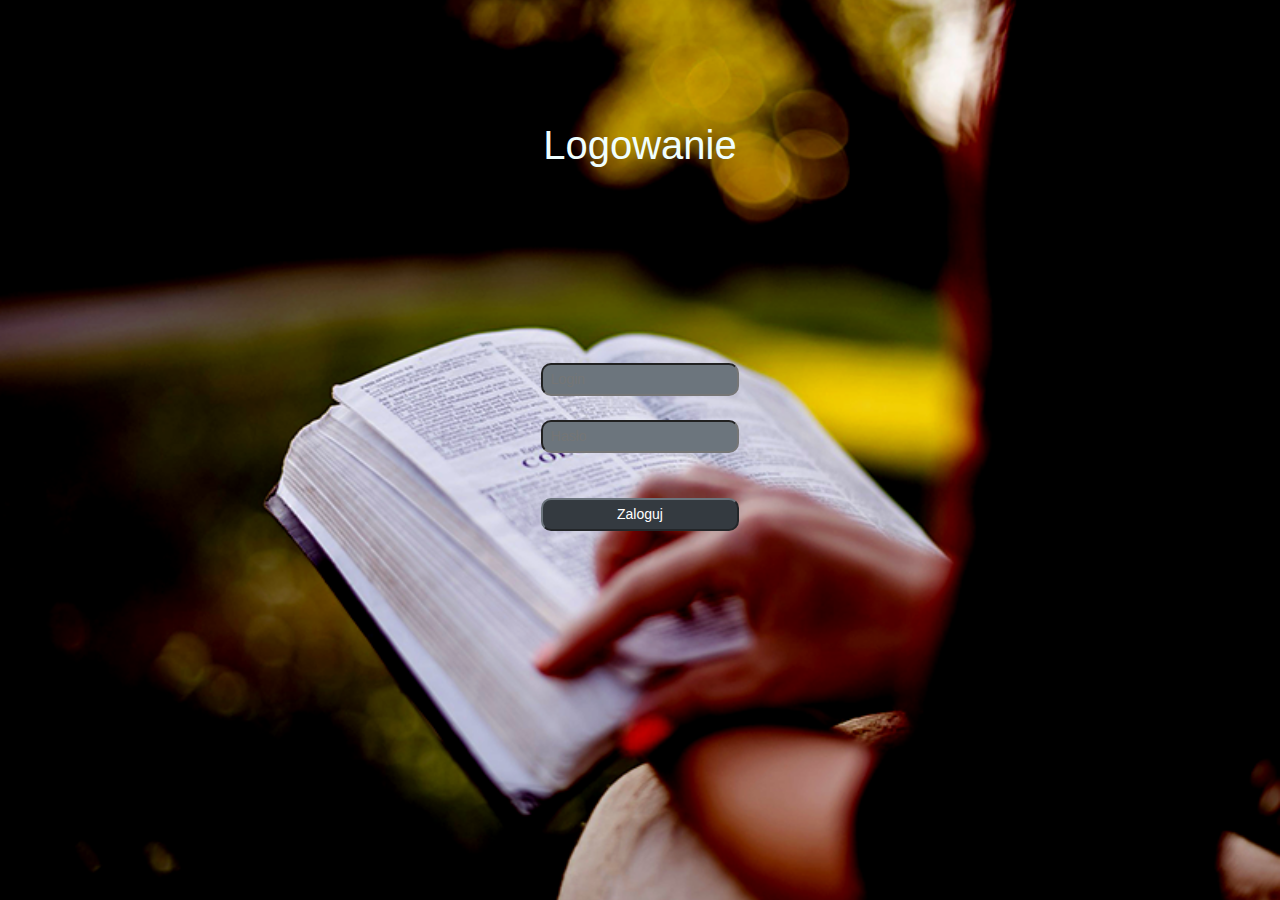
<file: index.html>
<!DOCTYPE html>
<html lang="en">

<head>
    <meta charset="UTF-8">
    <link rel="stylesheet" href="https://maxcdn.bootstrapcdn.com/bootstrap/4.1.3/css/bootstrap.min.css">
    <script src="https://ajax.googleapis.com/ajax/libs/jquery/3.3.1/jquery.min.js"></script>
    <script src="https://cdnjs.cloudflare.com/ajax/libs/popper.js/1.14.3/umd/popper.min.js"></script>
    <script src="https://maxcdn.bootstrapcdn.com/bootstrap/4.1.3/js/bootstrap.min.js"></script>
    <link rel="stylesheet" href="style.css">
    <title>Login</title>
</head>

<body>
    <div class="container-fluid">
        <div class="row">

            <div class="col-12">
                <h1>Logowanie</h1>
            </div>

        </div>
        <div class="row">
            <div class="col-4"></div>
            <div class="col-4">
                <form action="logowanie.php" method="post" class="login">
                    <input type="text" class="form-control-sm bg-secondary" id="username" placeholder="Login" name="username"><br> <input type="password" class="form-control-sm bg-secondary" id="password" placeholder="Hasło" name="password"><br>
                    <button type="submit" class="form-control-sm bg-dark btn-secondary" id="login" value="Logowanie">Zaloguj</button>
                </form>
            </div>
            <div class="col-4"></div>
        </div>
        <div class="row">
            <div class="col-12"></div>
        </div>

    </div>
</body>

</html>
</file>
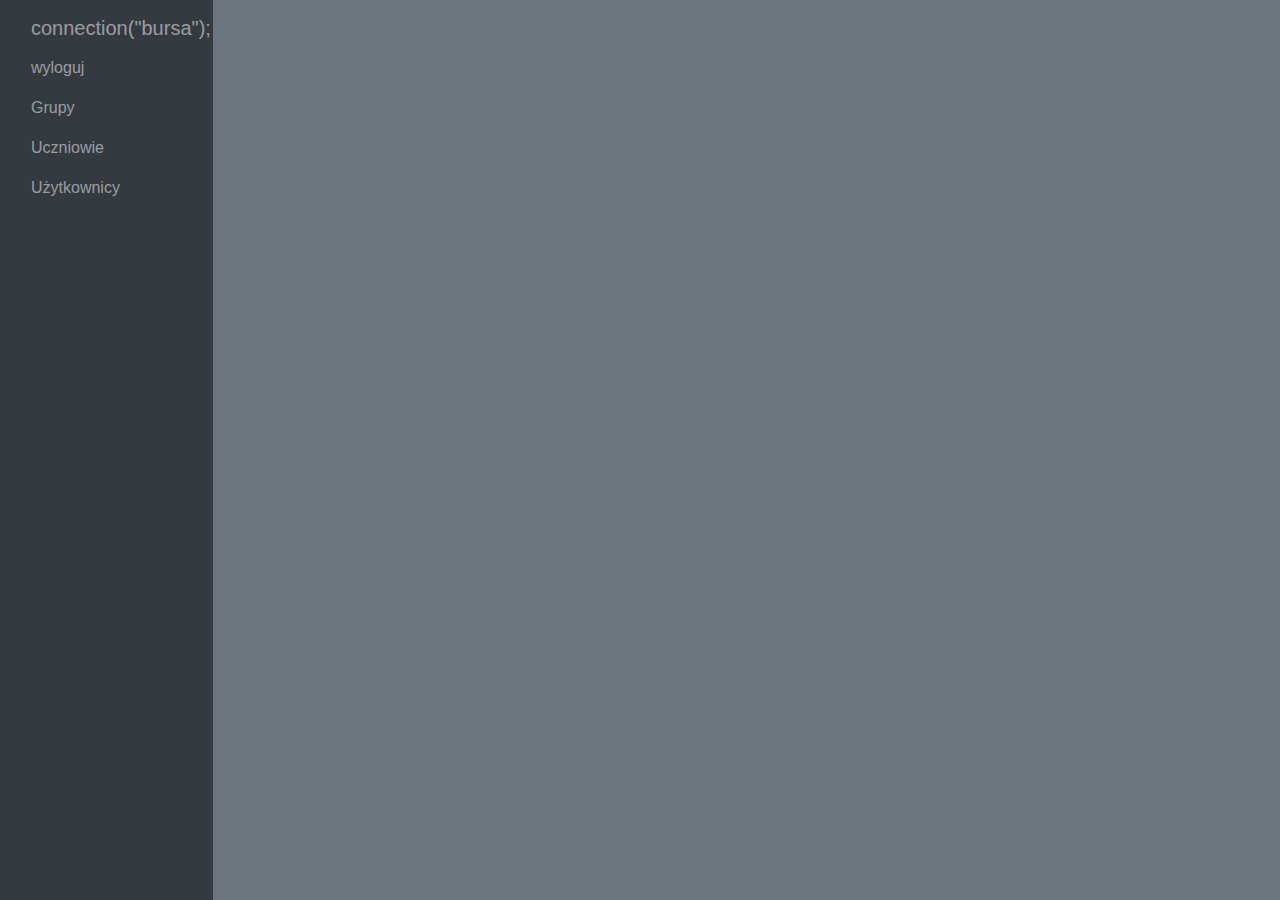
<file: Admin/index.html>
<!DOCTYPE html>
<html lang="pl">

<head>
    <meta charset="UTF-8">
    <title>Admin</title>
    <script src="https://ajax.googleapis.com/ajax/libs/jquery/3.3.1/jquery.min.js"></script>
    <script src="https://maxcdn.bootstrapcdn.com/bootstrap/4.1.3/js/bootstrap.min.js"></script>
    <script src="https://cdnjs.cloudflare.com/ajax/libs/popper.js/1.14.3/umd/popper.min.js"></script>
    <link rel="stylesheet" href="https://maxcdn.bootstrapcdn.com/bootstrap/4.1.3/css/bootstrap.min.css">
    <link rel="stylesheet" href="style.css">
</head>

<body>
    <div class="container-fluid">
        <div class="row">
            <div class="col-sm-2 bg-dark">
                <nav class="navbar bg-dark navbar-dark " role="tablist">
                    <ul class="nav navbar-nav ">
                        <li class="nav-item">
                            <a class="navbar-brand nav-link" id="kek" role="tab" data-toggle="tab" href="#acc_inf">
                                Imie nazwisko<br />
                                Grupa/y
                            </a>
                        </li>
                        <li class="nav-item">
                            <a class="nav-link " data-toggle="tab" role="tab" href="#">wyloguj</a>
                        </li>
                        <li class="nav-item">
                            <a class="nav-link " data-toggle="tab" role="tab" href="#groups">Grupy</a>
                        </li>
                        <li class="nav-item">
                            <a class="nav-link " data-toggle="tab" role="tab" href="#students">Uczniowie</a>
                        </li>
                        <li class="nav-item">
                            <a class="nav-link " data-toggle="tab" role="tab" href="#users">Użytkownicy</a>
                        </li>
                    </ul>

                </nav>
            </div>
            <div class="col-sm-10 bg-secondary">
                <div class="tab-content">
                    <div class="tab-pane" id="students" role="tabpanel">
                        <table class="table table-dark table-striped">
                            <thead>
                                <tr>
                                    <th>Imie</th>
                                    <th>Nazwisko</th>
                                    <th>Grupa</th>
                                    <th><button class="btn btn-students-add btn-info ">Dodaj</button></th>
                                </tr>
                            </thead>
                            <tbody id="students_table">
                                <tr>
                                    <td>Marcin</td>
                                    <td>Kowalski</td>
                                    <td>A</td>
                                    <td><button type="button" class="btn btn-students btn-info" id="1">Otwórz</button><button class="btn btn-students-del btn-danger">Usuń</button></td>
                                </tr>
                                <tr>
                                    <td>Piotr</td>
                                    <td>Nowak</td>
                                    <td>B</td>
                                    <td><button type="button" class="btn btn-students btn-info" id="2">Otwórz</button><button class="btn btn-students-del btn-danger">Usuń</button></td>
                                </tr>
                                <tr>
                                    <td>Julia</td>
                                    <td>Nowakowska</td>
                                    <td>A</td>
                                    <td><button type="button" class="btn btn-students btn-info" id="3">Otwórz</button><button class="btn btn-students-del btn-danger">Usuń</button></td>
                                </tr>
                            </tbody>
                        </table>
                    </div>
                    <div class="tab-pane " id="groups" role="tabpanel">
                        <table class="table table-dark table-striped">
                            <thead>
                                <tr>
                                    <th>Grupa</th>
                                    <th>Nauczyciel prowadzący</th>
                                    <th>Ilość uczniów</th>
                                    <th><button class="btn btn-groups-add btn-info">Dodaj</button></th>
                                </tr>
                            </thead>
                            <tbody id="groups_table">
                                <tr>
                                    <td>A</td>
                                    <td>Marcin Kowalski</td>
                                    <td>15</td>
                                    <td><button class="btn btn-gruops btn-info">Pokaż</button><button class="btn btn-groups-edit btn-success">Edytuj</button><button class="btn btn-groups-del btn-danger">Usuń</button></td>
                                </tr>
                                <tr>
                                    <td>B</td>
                                    <td>Adriana Kępkę</td>
                                    <td>12</td>
                                    <td><button class="btn btn-gruops btn-info">Pokaż</button><button class="btn btn-groups-edit btn-success">Edytuj</button><button class="btn btn-groups-del btn-danger">Usuń</button></td>
                                </tr>
                                <tr>
                                    <td>C</td>
                                    <td>Jakuba Pogonałke</td>
                                    <td>15</td>
                                    <td><button class="btn btn-gruops btn-info">Pokaż</button><button class="btn btn-groups-edit btn-success">Edytuj</button><button class="btn btn-groups-del btn-danger">Usuń</button></td>
                                </tr>
                            </tbody>
                        </table>
                    </div>
                    <div class="tab-pane " id="acc_inf" role="tabpanel">
                        <ul class="list-group">
                            <li class="list-group-item list-group-item-dark">Login :<span> Username</span></li>
                            <li class="list-group-item list-group-item-secondary">Hasło :<span> ********</span></li>
                            <li class="list-group-item list-group-item-dark">Grupa :<span> A</span></li>
                        </ul>
                    </div>
                    <div class="tab-pane" id="inf_student" role="tabpanel">
                        <div id="inf">
                            <div id="collapse_table">
                                <div class="card bg-dark">
                                    <div class="card-header">
                                        <a class="card-link text-info" data-toggle="collapse" href="#table">
                                            Informacje o uczniu
                                        </a>
                                        <a href="#edit-student" data-toggle="tab" role="tab"><button class="btn btn-success float-right btn-students-edit">Edytuj</button></a>
                                    </div>
                                    <div id="table" class=" collapse show" data-parent="#inf">
                                        <div class="card-body">
                                            <ul class="list-group info" id="collapse_in_table">
                                                <li class="list-group-item list-group-item-dark"><span id="name">Imie</span><span id="nd_name"> Nazwisko</span></li>
                                                <li class="list-group-item list-group-item-secondary"><span id="school">Nazwa szkoły</span></li>
                                                <li class="list-group-item list-group-item-dark"><span id="adres">Adres ucznia</span></li>
                                                <li class="list-group-item list-group-item-secondary"><span id="parents_names"><span id="mother_name">Imie_Matki</span> <span id="mother_nd_name">Nazwisko_matki</span> <span id="father_name">Imie_Ojca</span> <span id="father_nd_name">Nazwisko_Ojca</span></span>
                                                </li>
                                                <li class="list-group-item list-group-item-dark">
                                                    <div class="card bg-dark">
                                                        <div class="card-header">
                                                            <a class="collapsed card-link text-info" data-toggle="collapse" href="#alergens">
                                                                Nietolerancje ucznia
                                                            </a>
                                                        </div>
                                                        <div id="alergens" class=" collapse" data-parent="#collapse_in_table">
                                                            <div class="card-body">
                                                                <ul class="list-group alergens">
                                                                    <li class="list-group-item list-group-item-dark"><span id="al1">alegren1</span></li>
                                                                    <li class="list-group-item list-group-item-secondary"><span id="al2">alegren2</span></li>
                                                                    <li class="list-group-item list-group-item-dark"><span id="al3">alegren3</span></li>
                                                                    <li class="list-group-item list-group-item-secondary"><span id="al4">alegren4</span></li>
                                                                </ul>
                                                            </div>
                                                        </div>
                                                    </div>
                                                </li>
                                                <li class="list-group-item list-group-item-secondary">
                                                    <div class="card bg-dark">
                                                        <div class="card-header">
                                                            <a class="collapsed card-link text-info" data-toggle="collapse" href="#contact">
                                                                Dane kontaktowe
                                                            </a>
                                                        </div>
                                                        <div id="contact" class=" collapse" data-parent="#collapse_in_table">
                                                            <div class="card-body">
                                                                <ul class="list-group contact">
                                                                    <li class="list-group-item list-group-item-dark"><span id="student_tel">Uczeń : 593357123</span></li>
                                                                    <li class="list-group-item list-group-item-secondary"><span id="father_tel">Ojciec : 456457123</span></li>
                                                                    <li class="list-group-item list-group-item-dark"><span id="mother_tel">Matka : 593363523</span></li>
                                                                </ul>
                                                            </div>
                                                        </div>
                                                    </div>
                                                </li>
                                            </ul>
                                        </div>
                                    </div>
                                </div>
                            </div>
                            <div class="reports">
                                <div id="colapse_table_reports">
                                    <div class="card bg-dark">
                                        <div class="card-header">
                                            <a class="card-link text-info" data-toggle="collapse" href="#reports_table">
                                                <span>Uwagi</span>
                                            </a>
                                        </div>
                                        <div id="reports_table" class="collapse" data-parent="#inf">
                                            <div class="card-body">
                                                <table class="table table-dark table-striped">
                                                    <thead>
                                                        <tr>
                                                            <th>Nauczyciel</th>
                                                            <th>Data</th>
                                                            <th><button class="btn btn-reports-add btn-info">Dodaj</button></th>
                                                        </tr>
                                                    </thead>
                                                    <tbody>
                                                        <tr>
                                                            <td>Mariusz Kowalski</td>
                                                            <td>10-09-2018</td>
                                                            <td><button class="btn btn-report btn-info">Pokaż</button><button class="btn btn-report-edit btn-success">Edytuj</button><button class="btn btn-report-del btn-danger">Usuń</button></td>
                                                        </tr>
                                                        <tr>
                                                            <td>Julia Jankowsa</td>
                                                            <td>11-09-2018</td>
                                                            <td><button class="btn btn-report btn-info">Pokaż</button><button class="btn btn-report-edit btn-success">Edytuj</button><button class="btn btn-report-del btn-danger">Usuń</button></td>
                                                        </tr>
                                                        <tr>
                                                            <td>Damian Kowalczyk</td>
                                                            <td>09-10-2017</td>
                                                            <td><button class="btn btn-report btn-info">Pokaż</button><button class="btn btn-report-edit btn-success">Edytuj</button><button class="btn btn-report-del btn-danger">Usuń</button></td>
                                                        </tr>
                                                        <tr>
                                                            <td>Mariusz Kowalski</td>
                                                            <td>25-12-2015</td>
                                                            <td><button class="btn btn-report btn-info">Pokaż</button><button class="btn btn-report-edit btn-success">Edytuj</button><button class="btn btn-report-del btn-danger">Usuń</button></td>
                                                        </tr>
                                                    </tbody>
                                                </table>
                                            </div>
                                        </div>
                                    </div>
                                </div>
                            </div>
                        </div>

                    </div>
                    <div class="tab-pane " id="edit-student" role="tabpanel">
                        <form action="" method="post">
                            <div id="parent">
                                <div id="collapse_student">
                                    <div class="card bg-dark">
                                        <div class="card-header">
                                            <a class="card-link text-info" data-toggle="collapse" href="#student">
                                                Informacje o uczniu
                                            </a>
                                            <button type="submit" class="btn btn-success float-right">Submit</button>
                                        </div>
                                        <div id="student" class="colapse show" data-parent="#parent">
                                            <div class="card-body">
                                                <table class="table table-dark table-strip">
                                                    <tbody>
                                                        <tr>
                                                            <td>
                                                                <input type="text" readonly class="form-control-plaintext text-primary" id="name_nd_name" value="Imie Nazwisko">
                                                            </td>
                                                            <td>
                                                                <input type="text" class="form-control" id="imie" placeholder="Imie">
                                                            </td>
                                                            <td>
                                                                <input type="text" class="form-control" id="nazwisko" placeholder="Nazwisko">
                                                            </td>
                                                        </tr>
                                                        <tr>
                                                            <td>
                                                                <input type="text" readonly class="form-control-plaintext text-primary" id="name_nd_name" value="Grupa\Nr. pokoju">
                                                            </td>
                                                            <td>

                                                            </td>
                                                        </tr>
                                                        <tr>
                                                            <td>
                                                                <input type="text" readonly class="form-control-plaintext text-primary" id="name_nd_name" value="PESEL\nr. telefonu">
                                                            </td>
                                                            <td>
                                                                <input type="number" class="form-control" id="PESEL_student" placeholder="PESEL">
                                                            </td>
                                                            <td>
                                                                <input type="number" class="form-control" id="nr_tel_student" placeholder="nr. Telefonu">
                                                            </td>
                                                        </tr>
                                                        <tr>
                                                            <td>
                                                                <input type="text" readonly class="form-control-plaintext text-primary" id="data_urodzenia" value="Data urodzenia\miejsce urodzenia">
                                                            </td>
                                                            <td>
                                                                <input type="date" class="form-control" id="data_ur">
                                                            </td>
                                                            <td>
                                                                <input type="text" class="form-control" id="miejsce_ur" placeholder="Miasto">
                                                            </td>
                                                        </tr>
                                                    </tbody>
                                                </table>
                                            </div>
                                        </div>
                                    </div>
                                    <div class="card bg-dark">
                                        <div class="card-header">
                                            <a class="card-link text-info" data-toggle="collapse" href="#parents">
                                                Informacje o rodzicach
                                            </a>
                                        </div>

                                        <div id="parents" class="colapse show" data-parent="#parent">
                                            <div class="card-body">
                                                <table class="table table-dark table-strip">
                                                    <tbody>
                                                        <tr>
                                                            <td>
                                                                <label for="name_nd_name" class="sr-only">Mother_info</label>
                                                                <input type="text" readonly class="form-control-plaintext text-primary" id="parents" value="Dane Matki">
                                                            </td>
                                                            <td>
                                                                <input type="text" class="form-control" id="imie_matki" placeholder="Imie">
                                                            </td>
                                                            <td>
                                                                <input type="text" class="form-control" id="nazwisko_matki" placeholder="Nazwisko">
                                                            </td>
                                                        </tr>
                                                        <tr>
                                                            <td>
                                                                <label for="name_nd_name" class="sr-only">Father_info</label>
                                                                <input type="text" readonly class="form-control-plaintext text-primary" id="parents" value="Dane Ojca">
                                                            </td>
                                                            <td>
                                                                <input type="text" class="form-control" id="imie_ojca" placeholder="Imie">
                                                            </td>
                                                            <td>
                                                                <input type="text" class="form-control" id="nazwisko_ojca" placeholder="Nazwisko">
                                                            </td>
                                                        </tr>
                                                    </tbody>
                                                </table>
                                            </div>
                                        </div>
                                    </div>
                                </div>
                            </div>
                        </form>
                    </div>
                    <div class="tab-pane " id="users" role="tabpanel">
                    <table class="table table-striperd table-dark">
                        <thead>
                        <tr>
                            <th>
                                Imie
                            </th>
                            <th>
                                Nazwisko
                            </th>
                        </tr>
                        </thead>
                        <tbody id="users_table">
                            
                        </tbody>
                    </table>
                    </div>
                </div>
            </div>
        </div>
    </div>
    <script src="scripts.js"></script>
</body>

</html>
</file>
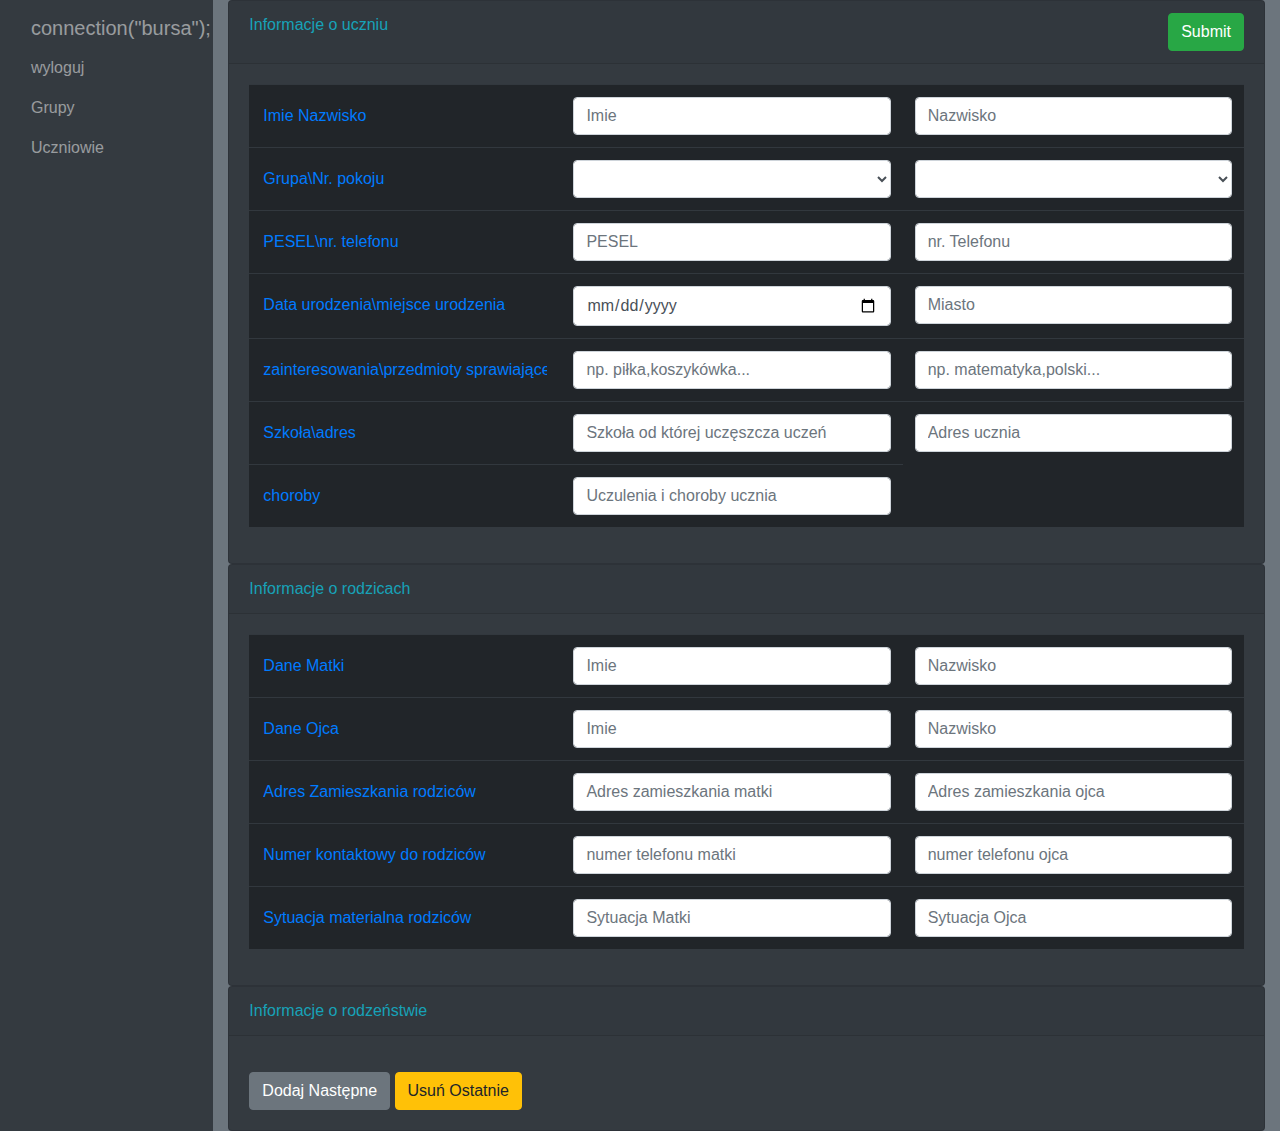
<file: Moderator/index.html>
<!DOCTYPE html>
<html lang="pl">

<head>
    <meta charset="UTF-8">
    <title>Document</title>
    <script src="https://ajax.googleapis.com/ajax/libs/jquery/3.3.1/jquery.min.js"></script>
    <script src="https://maxcdn.bootstrapcdn.com/bootstrap/4.1.3/js/bootstrap.min.js"></script>
    <script src="https://cdnjs.cloudflare.com/ajax/libs/popper.js/1.14.3/umd/popper.min.js"></script>
    <link rel="stylesheet" href="https://maxcdn.bootstrapcdn.com/bootstrap/4.1.3/css/bootstrap.min.css">
    <link rel="stylesheet" href="style.css">
    <!--    
    W przypadku odkrycia przyczyny i możliwości naprawy należy usunąć z w plikach admin_class,mod_class,user_class z przycisków dodawanych przez skrypty php funkcję onchange,onclick 
    i przepisać ją do jQuery dla danych profilów
          -->
</head>

<body>
    <div class="container-fluid">
        <div class="row">
            <div class="col-sm-2 bg-dark">
                <nav class="navbar bg-dark navbar-dark " role="tablist">
                    <ul class="nav navbar-nav ">
                        <li class="nav-item">
                            <a class="navbar-brand nav-link" id="kek" role="tab" data-toggle="tab" href="#acc_inf">
                                Imie nazwisko<br />
                                Grupa/y
                            </a>
                        </li>
                        <li class="nav-item">
                            <a class="nav-link"href="../index.html">wyloguj</a>
                        </li>
                        <li class="nav-item">
                            <a class="nav-link " data-toggle="tab" role="tab" href="#groups">Grupy</a>
                        </li>
                        <li class="nav-item">
                            <a class="nav-link " data-toggle="tab" role="tab" href="#students">Uczniowie</a>
                        </li>
                    </ul>

                </nav>
            </div>
            <div class="col-sm-10 bg-secondary">
                <div class="tab-content">
                    <div class="tab-pane" id="students" role="tabpanel">
                        <table class="table table-dark table-striped">
                            <thead>
                                <tr>
                                    <th>Imie</th>
                                    <th>Nazwisko</th>
                                    <th>Grupa</th>
                                    <th><button onclick="add_student()" class="btn btn-students-add btn-info ">Dodaj</button></th>
                                </tr>
                            </thead>
                            <tbody id="students_table">                        
                            </tbody>
                        </table>
                    </div>
                    <div class="tab-pane " id="groups" role="tabpanel">
                        <table class="table table-dark table-striped">
                            <thead>
                                <tr>
                                    <th>Grupa</th>
                                    <th>Nauczyciel prowadzący</th>
                                    <th>Ilość uczniów</th>
                                    <th><button class="btn btn-groups-add btn-info">Dodaj</button></th>
                                </tr>
                            </thead>
                            <tbody id="groups_table">
                                
                            </tbody>
                        </table>
                    </div>
                    <div class="tab-pane " id="acc_inf" role="tabpanel">
                        <ul class="list-group">
                            <li class="list-group-item list-group-item-dark">Login :<span> Username</span></li>
                            <li class="list-group-item list-group-item-secondary">Hasło :<span> ********</span></li>
                            <li class="list-group-item list-group-item-dark">Grupa :<span> A</span></li>
                        </ul>
                    </div>
                    <div class="tab-pane" id="inf-student" role="tabpanel">
                        <div id="inf">
                            <div id="collapse_table">
                                <div class="card bg-dark">
                                    <div class="card-header">
                                        <a class="card-link text-info" data-toggle="collapse" href="#table">
                                            Informacje o uczniu
                                        </a>
                                        <a href="#edit-student" data-toggle="tab" role="tab"><button class="btn btn-success float-right btn-students-edit">Edytuj</button></a>
                                    </div>
                                    <div id="table" class=" collapse show" data-parent="#inf">
                                        <div class="card-body">
                                            <ul class="list-group info" id="collapse_in_table">
                                                <li class="list-group-item list-group-item-dark"><span id="name">Imie</span><span id="nd_name"> Nazwisko</span></li>
                                                <li class="list-group-item list-group-item-secondary"><span id="school">Nazwa szkoły</span></li>
                                                <li class="list-group-item list-group-item-dark"><span id="adres">Adres ucznia</span></li>
                                                <li class="list-group-item list-group-item-secondary"><span id="parents_names"><span id="mother_name">Imie_Matki</span> <span id="mother_nd_name">Nazwisko_matki</span> <span id="father_name">Imie_Ojca</span> <span id="father_nd_name">Nazwisko_Ojca</span></span>
                                                </li>
                                                <li class="list-group-item list-group-item-dark">
                                                    <div class="card bg-dark">
                                                        <div class="card-header">
                                                            <a class="collapsed card-link text-info" data-toggle="collapse" href="#alergens">
                                                                Nietolerancje ucznia
                                                            </a>
                                                        </div>
                                                        <div id="alergens" class=" collapse" data-parent="#collapse_in_table">
                                                            <div class="card-body">
                                                                <ul class="list-group alergens">
                                                                    <li class="list-group-item list-group-item-dark"><span id="al1">alegren1</span></li>
                                                                    <li class="list-group-item list-group-item-secondary"><span id="al2">alegren2</span></li>
                                                                    <li class="list-group-item list-group-item-dark"><span id="al3">alegren3</span></li>
                                                                    <li class="list-group-item list-group-item-secondary"><span id="al4">alegren4</span></li>
                                                                </ul>
                                                            </div>
                                                        </div>
                                                    </div>
                                                </li>
                                                <li class="list-group-item list-group-item-secondary">
                                                    <div class="card bg-dark">
                                                        <div class="card-header">
                                                            <a class="collapsed card-link text-info" data-toggle="collapse" href="#contact">
                                                                Dane kontaktowe
                                                            </a>
                                                        </div>
                                                        <div id="contact" class=" collapse" data-parent="#collapse_in_table">
                                                            <div class="card-body">
                                                                <ul class="list-group contact">
                                                                    <li class="list-group-item list-group-item-dark"><span id="student_tel">Uczeń : 593357123</span></li>
                                                                    <li class="list-group-item list-group-item-secondary"><span id="father_tel">Ojciec : 456457123</span></li>
                                                                    <li class="list-group-item list-group-item-dark"><span id="mother_tel">Matka : 593363523</span></li>
                                                                </ul>
                                                            </div>
                                                        </div>
                                                    </div>
                                                </li>
                                            </ul>
                                        </div>
                                    </div>
                                </div>
                            </div>
                            <div class="reports">
                                <div id="colapse_table_reports">
                                    <div class="card bg-dark">
                                        <div class="card-header">
                                            <a class="card-link text-info" data-toggle="collapse" href="#reports_table">
                                                <span>Uwagi</span>
                                            </a>
                                        </div>
                                        <div id="reports_table" class="collapse" data-parent="#inf">
                                            <div class="card-body">
                                                <table class="table table-dark table-striped">
                                                    <thead>
                                                        <tr>
                                                            <th>Nauczyciel</th>
                                                            <th>Data</th>
                                                            <th><button class="btn btn-reports-add btn-info">Dodaj</button></th>
                                                        </tr>
                                                    </thead>
                                                    <tbody>
                                                        <tr>
                                                            <td>Mariusz Kowalski</td>
                                                            <td>10-09-2018</td>
                                                            <td><button class="btn btn-report btn-info">Pokaż</button><button class="btn btn-report-edit btn-success">Edytuj</button><button class="btn btn-report-del btn-danger">Usuń</button></td>
                                                        </tr>
                                                        <tr>
                                                            <td>Julia Jankowsa</td>
                                                            <td>11-09-2018</td>
                                                            <td><button class="btn btn-report btn-info">Pokaż</button><button class="btn btn-report-edit btn-success">Edytuj</button><button class="btn btn-report-del btn-danger">Usuń</button></td>
                                                        </tr>
                                                        <tr>
                                                            <td>Damian Kowalczyk</td>
                                                            <td>09-10-2017</td>
                                                            <td><button class="btn btn-report btn-info">Pokaż</button><button class="btn btn-report-edit btn-success">Edytuj</button><button class="btn btn-report-del btn-danger">Usuń</button></td>
                                                        </tr>
                                                        <tr>
                                                            <td>Mariusz Kowalski</td>
                                                            <td>25-12-2015</td>
                                                            <td><button class="btn btn-report btn-info">Pokaż</button><button class="btn btn-report-edit btn-success">Edytuj</button><button class="btn btn-report-del btn-danger">Usuń</button></td>
                                                        </tr>
                                                    </tbody>
                                                </table>
                                            </div>
                                        </div>
                                    </div>
                                </div>
                            </div>
                        </div>

                    </div>
                    <div class="tab-pane active show" id="edit-student" role="tabpanel">
                        <form action="php/insert_student.php" method="post">
                            <div id="parent">
                                <div id="collapse_student">
                                    <div class="card bg-dark">
                                        <div class="card-header">
                                            <a class="card-link text-info" data-toggle="collapse" href="#student">
                                                Informacje o uczniu
                                            </a>
                                            <button type="submit" class="btn btn-success float-right">Submit</button>
                                        </div>
                                        <div id="student" class="colapse show" data-parent="#parent">
                                            <div class="card-body">
                                                <table class="table table-dark table-strip">
                                                    <tbody>
                                                        <tr>
                                                            <td id="student">
                                                               <input type="hidden" value="" name="id_stud">
                                                                <input type="text" readonly class="form-control-plaintext text-primary" id="name_nd_name" value="Imie Nazwisko">
                                                            </td>
                                                            <td>
                                                                <input type="text" class="form-control" id="imie" placeholder="Imie" name="imie">
                                                            </td>
                                                            <td>
                                                                <input type="text" class="form-control" id="nazwisko" placeholder="Nazwisko" name="nazwisko">
                                                            </td>
                                                        </tr>
                                                        <tr>
                                                            <td>
                                                                <input type="text" readonly class="form-control-plaintext text-primary" id="grupa_pokoj" value="Grupa\Nr. pokoju">
                                                            </td>
                                                            <td>
                                                                <select class="form-control" id="grupa" name="grupa" onchange="room_count_show()">
                                                                </select>
                                                            </td>
                                                            <td>
                                                                <select class="form-control" id="room" name="room"> 
                                                                </select>
                                                            </td>
                                                        </tr>
                                                        <tr>
                                                            <td>
                                                                <input type="text" readonly class="form-control-plaintext text-primary" id="name_nd_name" value="PESEL\nr. telefonu">
                                                            </td>
                                                            <td>
                                                                <input type="number" class="form-control" id="PESEL_student" placeholder="PESEL"
                                                                name="PESEL_student">
                                                            </td>
                                                            <td>
                                                                <input type="number" class="form-control" id="nr_tel_student"
                                                                name="tel_stud" placeholder="nr. Telefonu">
                                                            </td>
                                                        </tr>
                                                        <tr>
                                                            <td>
                                                                <input type="text" readonly class="form-control-plaintext text-primary" id="data_urodzenia" value="Data urodzenia\miejsce urodzenia">
                                                            </td>
                                                            <td>
                                                                <input type="date" class="form-control" id="data_ur"
                                                                name="data_ur">
                                                            </td>
                                                            <td>
                                                                <input type="text" class="form-control" id="miejsce_ur"
                                                                name="miasto" placeholder="Miasto">
                                                            </td>
                                                        </tr>
                                                        <tr>
                                                            <td>
                                                                <input type="text" readonly class="form-control-plaintext text-primary" id="data_urodzenia" value="zainteresowania\przedmioty sprawiające trudność"> 
                                                            </td>
                                                            <td>
                                                                <input type="text" class="form-control" id="interest" placeholder="np. piłka,koszykówka..."
                                                                name="int">
                                                            </td>
                                                            <td>
                                                                <input type="text" class="form-control" id="subject" placeholder="np. matematyka,polski..."
                                                                name="trud">
                                                            </td>
                                                        </tr>
                                                        <tr>
                                                            <td>
                                                                <input type="text" readonly class="form-control-plaintext text-primary" id="szkola" value="Szkoła\adres">
                                                            </td>
                                                            <td>
                                                                <input type="text"
                                                                class="form-control" name="szkola" placeholder="Szkoła od której uczęszcza uczeń">
                                                            </td>
                                                            <td><input type="text" class="form-control" name="adress_ucz"
                                                            placeholder="Adres ucznia">
                                                            </td>
                                                        </tr>
                                                        <tr>
                                                            <td>
                                                                <input type="text" readonly class="form-control-plaintext text-primary" value="choroby">
                                                            </td>
                                                            <td>
                                                                <input type="text" class="form-control"
                                                                name="choroby"
                                                                placeholder="Uczulenia i choroby ucznia">
                                                            </td>
                                                        </tr>
                                                    </tbody>
                                                </table>
                                            </div>
                                        </div>
                                    </div>
                                    <div class="card bg-dark">
                                        <div class="card-header">
                                            <a class="card-link text-info" data-toggle="collapse" href="#parents">
                                                Informacje o rodzicach
                                            </a>
                                        </div>

                                        <div id="parents" class="colapse active show" data-parent="#parent">
                                            <div class="card-body">
                                                <table class="table table-dark table-strip">
                                                    <tbody>
                                                        <tr>
                                                            <td>
                                                                <label for="name_nd_name" class="sr-only">Mother_info</label>
                                                                <input type="text" readonly class="form-control-plaintext text-primary" id="parents" value="Dane Matki">
                                                            </td>
                                                            <td>
                                                               <input type="hidden" name="id_mom">
                                                               <input type="text" class="form-control" id="imie_matki" name="m_name"placeholder="Imie">
                                                            </td>
                                                            <td>
                                                                <input type="text" class="form-control" id="nazwisko_matki" 
                                                                name="m_ndname"
                                                                placeholder="Nazwisko">
                                                            </td>
                                                        </tr>
                                                        <tr>
                                                            <td>
                                                                <label for="name_nd_name" class="sr-only">Father_info</label>
                                                                <input type="text" readonly class="form-control-plaintext text-primary" id="parents" value="Dane Ojca">
                                                            </td>
                                                            <td>
                                                               <input type="hidden" name="id_dad">
                                                                <input type="text" class="form-control" id="imie_ojca" 
                                                                name="f_name"placeholder="Imie">
                                                            </td>
                                                            <td>
                                                                <input type="text" class="form-control" id="nazwisko_ojca" 
                                                                name="f_ndname"placeholder="Nazwisko">
                                                            </td>
                                                        </tr>
                                                        <tr>
                                                            <td> <input type="text" readonly class="form-control-plaintext text-primary" id="data_urodzenia" value="Adres Zamieszkania rodziców"></td>
                                                            <td>
                                                                <input type="text" class="form-control" id="adres_matki"
                                                                name="m_adres" placeholder="Adres zamieszkania matki">
                                                            </td>
                                                            <td>
                                                                <input type="text" class="form-control" id="adres_ojca" 
                                                                name="f_adres"
                                                                placeholder="Adres zamieszkania ojca">
                                                            </td>
                                                        </tr>
                                                        <tr>
                                                            <td> <input type="text" readonly class="form-control-plaintext text-primary" id="data_urodzenia" value="Numer kontaktowy do rodziców"></td>
                                                            <td>
                                                                <input type="number" class="form-control" id="nr_tel_matki" name="m_tel" placeholder="numer telefonu matki">
                                                            </td>
                                                            <td>
                                                                <input type="number" class="form-control" id="nr_tel_ojca" name="f_tel" placeholder="numer telefonu ojca">
                                                            </td>
                                                        </tr>
                                                        <tr>
                                                            <td>
                                                                <input type="text" class="form-control-plaintext text-primary"
                                                                value="Sytuacja materialna rodziców" readonly>
                                                            </td>
                                                            <td>
                                                                <input type="text" class="form-control" name="m_syt" placeholder="Sytuacja Matki">
                                                            </td>
                                                            <td>
                                                                <input type="text" class="form-control"
                                                                name="f_syt"
                                                                placeholder="Sytuacja Ojca">
                                                            </td>
                                                        </tr>
                                                    </tbody>
                                                </table>
                                            </div>
                                        </div>
                                    </div>
                                    <div class="card bg-dark">
                                        <div class="card-header">
                                            <a class="card-link text-info" data-toggle="collapse" href="#siblings">
                                                Informacje o rodzeństwie
                                            </a>
                                        </div>

                                        <div id="siblings" class="colapse active show" data-parent="#parent">
                                            <div class="card-body">
                                                <table class="table table-dark table-strip">
                                                    <tbody id="sib">
                                                        
                                                    </tbody>
                                                </table>
                                                <input type="button" onclick="next_sibling()" class="btn btn-secondary" value="Dodaj Następne">
                                                <input type="button" onclick="last_sibling()" class="btn btn-warning" value="Usuń Ostatnie">
                                            </div>
                                        </div>
                                    </div>
                                </div>
                            </div>
                        </form>
                    </div>
                    <div class="tab-pane" id="add-student" role="tabpanel">
                        <form action="php/insert_student.php" method="post">
                            <div id="parent">
                                <div id="collapse_student">
                                    <div class="card bg-dark">
                                        <div class="card-header">
                                            <a class="card-link text-info" data-toggle="collapse" href="#student">
                                                Informacje o uczniu
                                            </a>
                                            <button type="submit" class="btn btn-success float-right">Submit</button>
                                        </div>
                                        <div id="student" class="colapse show" data-parent="#parent">
                                            <div class="card-body">
                                                <table class="table table-dark table-strip">
                                                    <tbody>
                                                        <tr>
                                                            <td>
                                                                <input type="text" readonly class="form-control-plaintext text-primary" id="name_nd_name" value="Imie Nazwisko">
                                                            </td>
                                                            <td>
                                                                <input type="text" class="form-control" id="imie" placeholder="Imie" name="imie">
                                                            </td>
                                                            <td>
                                                                <input type="text" class="form-control" id="nazwisko" placeholder="Nazwisko" name="nazwisko">
                                                            </td>
                                                        </tr>
                                                        <tr>
                                                            <td>
                                                                <input type="text" readonly class="form-control-plaintext text-primary" id="grupa_pokoj" value="Grupa\Nr. pokoju">
                                                            </td>
                                                            <td>
                                                                <select class="form-control" id="grupa" name="grupa" onchange="room_count_show()">
                                                                </select>
                                                            </td>
                                                            <td>
                                                                <select class="form-control" id="room" name="room"> 
                                                                </select>
                                                            </td>
                                                        </tr>
                                                        <tr>
                                                            <td>
                                                                <input type="text" readonly class="form-control-plaintext text-primary" id="name_nd_name" value="PESEL\nr. telefonu">
                                                            </td>
                                                            <td>
                                                                <input type="number" class="form-control" id="PESEL_student" placeholder="PESEL"
                                                                name="PESEL_student">
                                                            </td>
                                                            <td>
                                                                <input type="number" class="form-control" id="nr_tel_student"
                                                                name="tel_stud" placeholder="nr. Telefonu">
                                                            </td>
                                                        </tr>
                                                        <tr>
                                                            <td>
                                                                <input type="text" readonly class="form-control-plaintext text-primary" id="data_urodzenia" value="Data urodzenia\miejsce urodzenia">
                                                            </td>
                                                            <td>
                                                                <input type="date" class="form-control" id="data_ur"
                                                                name="data_ur">
                                                            </td>
                                                            <td>
                                                                <input type="text" class="form-control" id="miejsce_ur"
                                                                name="miasto" placeholder="Miasto">
                                                            </td>
                                                        </tr>
                                                        <tr>
                                                            <td>
                                                                <input type="text" readonly class="form-control-plaintext text-primary" id="data_urodzenia" value="zainteresowania\przedmioty sprawiające trudność"> 
                                                            </td>
                                                            <td>
                                                                <input type="text" class="form-control" id="interest" placeholder="np. piłka,koszykówka..."
                                                                name="int">
                                                            </td>
                                                            <td>
                                                                <input type="text" class="form-control" id="subject" placeholder="np. matematyka,polski..."
                                                                name="trud">
                                                            </td>
                                                        </tr>
                                                        <tr>
                                                            <td>
                                                                <input type="text" readonly class="form-control-plaintext text-primary" id="szkola" value="Szkoła\adres">
                                                            </td>
                                                            <td>
                                                                <input type="text"
                                                                class="form-control" name="szkola" placeholder="Szkoła od której uczęszcza uczeń">
                                                            </td>
                                                            <td><input type="text" class="form-control" name="adress_ucz"
                                                            placeholder="Adres ucznia">
                                                            </td>
                                                        </tr>
                                                        <tr>
                                                            <td>
                                                                <input type="text" readonly class="form-control-plaintext text-primary" value="choroby">
                                                            </td>
                                                            <td>
                                                                <input type="text" class="form-control"
                                                                name="choroby"
                                                                placeholder="Uczulenia i choroby ucznia">
                                                            </td>
                                                        </tr>
                                                    </tbody>
                                                </table>
                                            </div>
                                        </div>
                                    </div>
                                    <div class="card bg-dark">
                                        <div class="card-header">
                                            <a class="card-link text-info" data-toggle="collapse" href="#parents">
                                                Informacje o rodzicach
                                            </a>
                                        </div>

                                        <div id="parents" class="colapse active show" data-parent="#parent">
                                            <div class="card-body">
                                                <table class="table table-dark table-strip">
                                                    <tbody>
                                                        <tr>
                                                            <td>
                                                                <label for="name_nd_name" class="sr-only">Mother_info</label>
                                                                <input type="text" readonly class="form-control-plaintext text-primary" id="parents" value="Dane Matki">
                                                            </td>
                                                            <td>
                                                                <input type="text" class="form-control" id="imie_matki" 
                                                                name="m_name"placeholder="Imie">
                                                            </td>
                                                            <td>
                                                                <input type="text" class="form-control" id="nazwisko_matki" 
                                                                name="m_ndname"
                                                                placeholder="Nazwisko">
                                                            </td>
                                                        </tr>
                                                        <tr>
                                                            <td >
                                                                <label for="name_nd_name" class="sr-only">Father_info</label>
                                                                <input type="text" readonly class="form-control-plaintext text-primary" id="parents" value="Dane Ojca">
                                                            </td>
                                                            <td>
                                                                <input type="text" class="form-control" id="imie_ojca" 
                                                                name="f_name"placeholder="Imie">
                                                            </td>
                                                            <td>
                                                                <input type="text" class="form-control" id="nazwisko_ojca" 
                                                                name="f_ndname"placeholder="Nazwisko">
                                                            </td>
                                                        </tr>
                                                        <tr>
                                                            <td> <input type="text" readonly class="form-control-plaintext text-primary" id="data_urodzenia" value="Adres Zamieszkania rodziców"></td>
                                                            <td>
                                                                <input type="text" class="form-control" id="adres_matki"
                                                                name="m_adres" placeholder="Adres zamieszkania matki">
                                                            </td>
                                                            <td>
                                                                <input type="text" class="form-control" id="adres_ojca" 
                                                                name="f_adres"
                                                                placeholder="Adres zamieszkania ojca">
                                                            </td>
                                                        </tr>
                                                        <tr>
                                                            <td> <input type="text" readonly class="form-control-plaintext text-primary" id="data_urodzenia" value="Numer kontaktowy do rodziców"></td>
                                                            <td>
                                                                <input type="number" class="form-control" id="nr_tel_matki" name="m_tel" placeholder="numer telefonu matki">
                                                            </td>
                                                            <td>
                                                                <input type="number" class="form-control" id="nr_tel_ojca" name="f_tel" placeholder="numer telefonu ojca">
                                                            </td>
                                                        </tr>
                                                        <tr>
                                                            <td>
                                                                <input type="text" class="form-control-plaintext text-primary"
                                                                value="Sytuacja materialna rodziców" readonly>
                                                            </td>
                                                            <td>
                                                                <input type="text" class="form-control" name="m_syt" placeholder="Sytuacja Matki">
                                                            </td>
                                                            <td>
                                                                <input type="text" class="form-control"
                                                                name="f_syt"
                                                                placeholder="Sytuacja Ojca">
                                                            </td>
                                                        </tr>
                                                    </tbody>
                                                </table>
                                            </div>
                                        </div>
                                    </div>
                                    <div class="card bg-dark">
                                        <div class="card-header">
                                            <a class="card-link text-info" data-toggle="collapse" href="#siblings">
                                                Informacje o rodzeństwie
                                            </a>
                                        </div>

                                        <div id="siblings" class="colapse active show" data-parent="#parent">
                                            <div class="card-body">
                                                <table class="table table-dark table-strip">
                                                    <tbody id="sib">
                                                        
                                                    </tbody>
                                                </table>
                                                <input type="button" onclick="next_sibling()" class="btn btn-secondary" value="Dodaj Następne">
                                                <input type="button" onclick="last_sibling()" class="btn btn-warning" value="Usuń Ostatnie">
                                            </div>
                                        </div>
                                    </div>
                                </div>
                            </div>
                        </form>
                    </div>
                </div>
            </div>
        </div>
    </div>
    <script src="scripts.js"></script>
    <script id="ajax_scripts"></script>
</body>

</html>
</file>
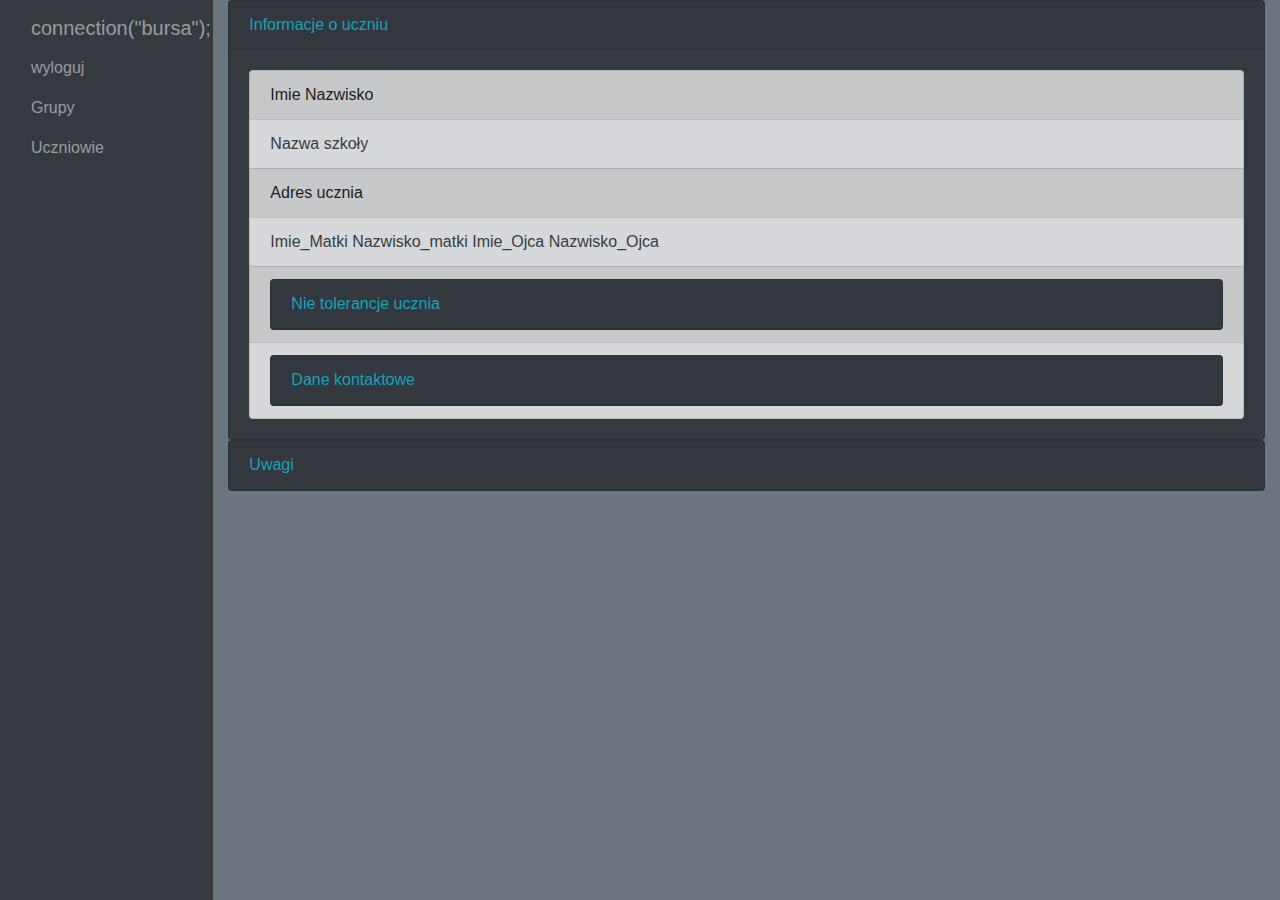
<file: Wychowawcy/index.html>
<!DOCTYPE html>
<html lang="en">

<head>
    <meta charset="UTF-8">
    <title>Document</title>
    <script src="https://ajax.googleapis.com/ajax/libs/jquery/3.3.1/jquery.min.js"></script>
    <script src="https://maxcdn.bootstrapcdn.com/bootstrap/4.1.3/js/bootstrap.min.js"></script>
    <script src="https://cdnjs.cloudflare.com/ajax/libs/popper.js/1.14.3/umd/popper.min.js"></script>
    <link rel="stylesheet" href="https://maxcdn.bootstrapcdn.com/bootstrap/4.1.3/css/bootstrap.min.css">
    <link rel="stylesheet" href="style.css">
</head>

<body>
    <div class="container-fluid">
        <div class="row">
            <div class="col-sm-2 bg-dark">
                <nav class="navbar bg-dark navbar-dark " role="tablist">
                    <ul class="nav navbar-nav ">
                        <li class="nav-item">
                            <a class="navbar-brand nav-link acc_inf" role="tab" data-toggle="tab" href="#acc_inf">
                        <span id="kek"></span>
                        </a>
                        </li>
                        <li class="nav-item">
                            <a class="nav-link " data-toggle="tab" role="tab" href="#">wyloguj</a>
                        </li>
                        <li class="nav-item">
                            <a class="nav-link " data-toggle="tab" role="tab" href="#groups">Grupy</a>
                        </li>
                        <li class="nav-item">
                            <a class="nav-link " data-toggle="tab" role="tab" href="#students">Uczniowie</a>
                        </li>
                    </ul>

                </nav>
            </div>
            <div class="col-sm-10 bg-secondary">
                <div class="tab-content">
                    <div class="tab-pane" id="students" role="tabpanel">
                        <table class="table table-dark table-striped">
                            <thead>
                                <tr>
                                    <th>Imie</th>
                                    <th>Nazwisko</th>
                                    <th>Grupa</th>
                                </tr>
                            </thead>
                            <tbody>
                                <tr>
                                    <td>Marcin</td>
                                    <td>Kowalski</td>
                                    <td>A</td>
                                    <th><button type="button" class="btn btn-info btn-students-show" id="1">Otwórz</button></th>
                                </tr>
                                <tr>
                                    <td>Piotr</td>
                                    <td>Nowak</td>
                                    <td>B</td>
                                    <th><button type="button" class="btn btn-info btn-students-show" id="2">Otwórz</button></th>
                                </tr>
                                <tr>
                                    <td>Julia</td>
                                    <td>Nowakowska</td>
                                    <td>A</td>
                                    <th><button type="button" class="btn btn-info btn-students-show" id="3">Otwórz</button></th>
                                </tr>
                            </tbody>
                        </table>
                    </div>
                    <div class="tab-pane " id="groups" role="tabpanel">
                        <table class="table table-dark table-striped">
                            <thead>
                                <tr>
                                    <th>Grupa</th>
                                    <th>Nauczyciel prowadzący</th>
                                    <th>Ilość uczniów</th>
                                </tr>
                            </thead>
                            <tbody>
                                <tr>
                                    <td>A</td>
                                    <td>Marcin Kowalski</td>
                                    <td>15</td>
                                    <td><button type="button" class="btn btn-info btn-groups-show">Otwórz</button></td>
                                </tr>
                                <tr>
                                    <td>B</td>
                                    <td>Adriana Kępkę</td>
                                    <td>12</td>
                                    <td><button type="button" class="btn btn-info btn-groups-show">Otwórz</button></td>
                                </tr>
                                <tr>
                                    <td>C</td>
                                    <td>Jakuba Pogonałke</td>
                                    <td>15</td>
                                    <td><button type="button" class="btn btn-info btn-groups-show">Otwórz</button></td>
                                </tr>
                            </tbody>
                        </table>
                    </div>
                    <div class="tab-pane " id="acc_inf" role="tabpanel">
                        <ul class="list-group">
                            <li class="list-group-item list-group-item-dark">Login :<span>    Username</span></li>
                            <li class="list-group-item list-group-item-secondary">Hasło :<span>    ********</span></li>
                            <li class="list-group-item list-group-item-dark">Grupa :<span>    A</span></li>
                        </ul>
                    </div>
                    <div class="tab-pane active show" id="inf_student" role="tabpanel">
                        <div id="inf">
                            <div id="collapse_table">
                                <div class="card bg-dark">
                                    <div class="card-header">
                                        <a class="card-link text-info" data-toggle="collapse" href="#table">
                                            Informacje o uczniu
                                        </a>
                                    </div>
                                    <div id="table" class=" collapse show" data-parent="#inf">
                                        <div class="card-body">
                                            <ul class="list-group info" id="collapse_in_table">
                                                <li class="list-group-item list-group-item-dark"><span id="name">Imie</span><span id="nd_name"> Nazwisko</span></li>
                                                <li class="list-group-item list-group-item-secondary"><span id="school">Nazwa szkoły</span></li>
                                                <li class="list-group-item list-group-item-dark"><span id="adres">Adres ucznia</span></li>
                                                <li class="list-group-item list-group-item-secondary"><span id="parents_names"><span id="mother_name">Imie_Matki</span> <span id="mother_nd_name">Nazwisko_matki</span> <span id="father_name">Imie_Ojca</span> <span id="father_nd_name">Nazwisko_Ojca</span></span>
                                                </li>
                                                <li class="list-group-item list-group-item-dark">
                                                    <div class="card bg-dark">
                                                        <div class="card-header">
                                                            <a class="collapsed card-link text-info" data-toggle="collapse" href="#alergens">
                                                                    Nie tolerancje ucznia
                                                                </a>
                                                        </div>
                                                        <div id="alergens" class=" collapse" data-parent="#collapse_in_table">
                                                            <div class="card-body">
                                                                <ul class="list-group alergens">
                                                                    <li class="list-group-item list-group-item-dark"><span id="al1">alegren1</span></li>
                                                                    <li class="list-group-item list-group-item-secondary"><span id="al2">alegren2</span></li>
                                                                    <li class="list-group-item list-group-item-dark"><span id="al3">alegren3</span></li>
                                                                    <li class="list-group-item list-group-item-secondary"><span id="al4">alegren4</span></li>
                                                                </ul>
                                                            </div>
                                                        </div>
                                                    </div>
                                                </li>
                                                <li class="list-group-item list-group-item-secondary">
                                                    <div class="card bg-dark">
                                                        <div class="card-header">
                                                            <a class="collapsed card-link text-info" data-toggle="collapse" href="#contact">
                                                                    Dane kontaktowe
                                                                </a>
                                                        </div>
                                                        <div id="contact" class=" collapse" data-parent="#collapse_in_table">
                                                            <div class="card-body">
                                                                <ul class="list-group contact">
                                                                    <li class="list-group-item list-group-item-dark"><span id="student_tel">Uczeń : 593357123</span></li>
                                                                    <li class="list-group-item list-group-item-secondary"><span id="father_tel">Ojciec : 456457123</span></li>
                                                                    <li class="list-group-item list-group-item-dark"><span id="mother_tel">Matka : 593363523</span></li>
                                                                </ul>
                                                            </div>
                                                        </div>
                                                    </div>
                                                </li>
                                            </ul>
                                        </div>
                                    </div>
                                </div>
                            </div>
                            <div class="card bg-dark">
                                <div class="card-header">
                                    <a class="collapsed card-link text-info" data-toggle="collapse" href="#reports">
                                        Uwagi
                                    </a>
                                    <div id="reports" class="collapse" data-parent="#inf">
                                        <div class="card-body">
                                            <table class="table table-dark table-striped">
                                                <thead>
                                                    <tr>
                                                        <th>Wychowawca</th>
                                                        <th>Data</th>
                                                        <th><button class="btn btn-info btn-report-add">Dodaj</button></th>
                                                    </tr>
                                                </thead>
                                                <tbody>
                                                    <tr>
                                                        <td>Adrian Lwowski</td>
                                                        <td>24-08-2018</td>
                                                        <td><button class="btn btn-info btn-report-show">Pokaż</button></td>
                                                    </tr>
                                                    <tr>
                                                        <td>Łukasz Milfomaniak</td>
                                                        <td>14-04-2018</td>
                                                        <td><button class="btn btn-info btn-report-show">Pokaż</button></td>
                                                    </tr>
                                                    <tr>
                                                        <td>Leśniak Miszczu</td>
                                                        <td>24-03-2018</td>
                                                        <td><button class="btn btn-info btn-report-show">Pokaż</button></td>
                                                    </tr>
                                                    <tr>
                                                        <td>Tomasz Likus</td>
                                                        <td>23-09-2018</td>
                                                        <td><button class="btn btn-info btn-report-show">Pokaż</button></td>
                                                    </tr>
                                                </tbody>
                                            </table>
                                        </div>
                                    </div>
                                </div>
                            </div>
                        </div>
                    </div>
                </div>
            </div>
        </div>
    </div>
    <script src="scripts.js"></script>
</body>

</html>
</file>
<file: style.css>
.login{
    position:  relative;
    width:100%;
    height:100%;
    text-align: center;
    display: flex;
    flex-direction: column;
    justify-content: center;
    background: none;
    border-radius: 50%;
}
.col-4{
    display: flex;
    flex-direction: column;
    justify-content: center;
}
.login *{
    position: relative;
    top: -3%;
}
#username,#password,#login{
    border-radius: 10px;
    margin: 0 auto;
    width: 50%;
}
#login{
    position: relative;
    top: 4%;
}
.row{
    position: relative;
    height: 33vh;
}
.col-12{
    text-align: center;
    color: azure;
    display: flex;
    flex-direction: column;
    justify-content: center;
}
body {
  background: url('logowanie%20wersja%20pierwsza%20(fuck%20my%20life).png') no-repeat center center fixed;
  -webkit-background-size: cover;
  -moz-background-size: cover;
  background-size: cover;
  -o-background-size: cover;
}
body{
    color: white;
}
</file>
<file: Admin/style.css>
.row{
    height: 100vh;
}
.navbar,.navbar-nav{
    height: 100%;
}
.navbar-item{
    margin-top: 5vh;
}
.btn-report-edit,.btn-groups-edit{
    margin-left: 25%;
    margin-right: 25%;
}
.btn-students-del{
    margin-left: 25%;
}
.btn-user-show{
    margin-right: 25%;
}
</file>
<file: Moderator/style.css>
.row{
    height: 100vh;
}
.navbar,.navbar-nav{
    height: 100%;
}
.navbar-item{
    margin-top: 5vh;
}
.btn-report-edit,.btn-groups-edit{
    margin-left: 25%;
    margin-right: 25%;
}
.btn-students-del{
    margin-left: 25%;
}
</file>
<file: Wychowawcy/style.css>
.row{
    height: 100vh;
}
.navbar,.navbar-nav{
    height: 100%;
}
.navbar-item{
    margin-top: 5vh;
}
</file>
